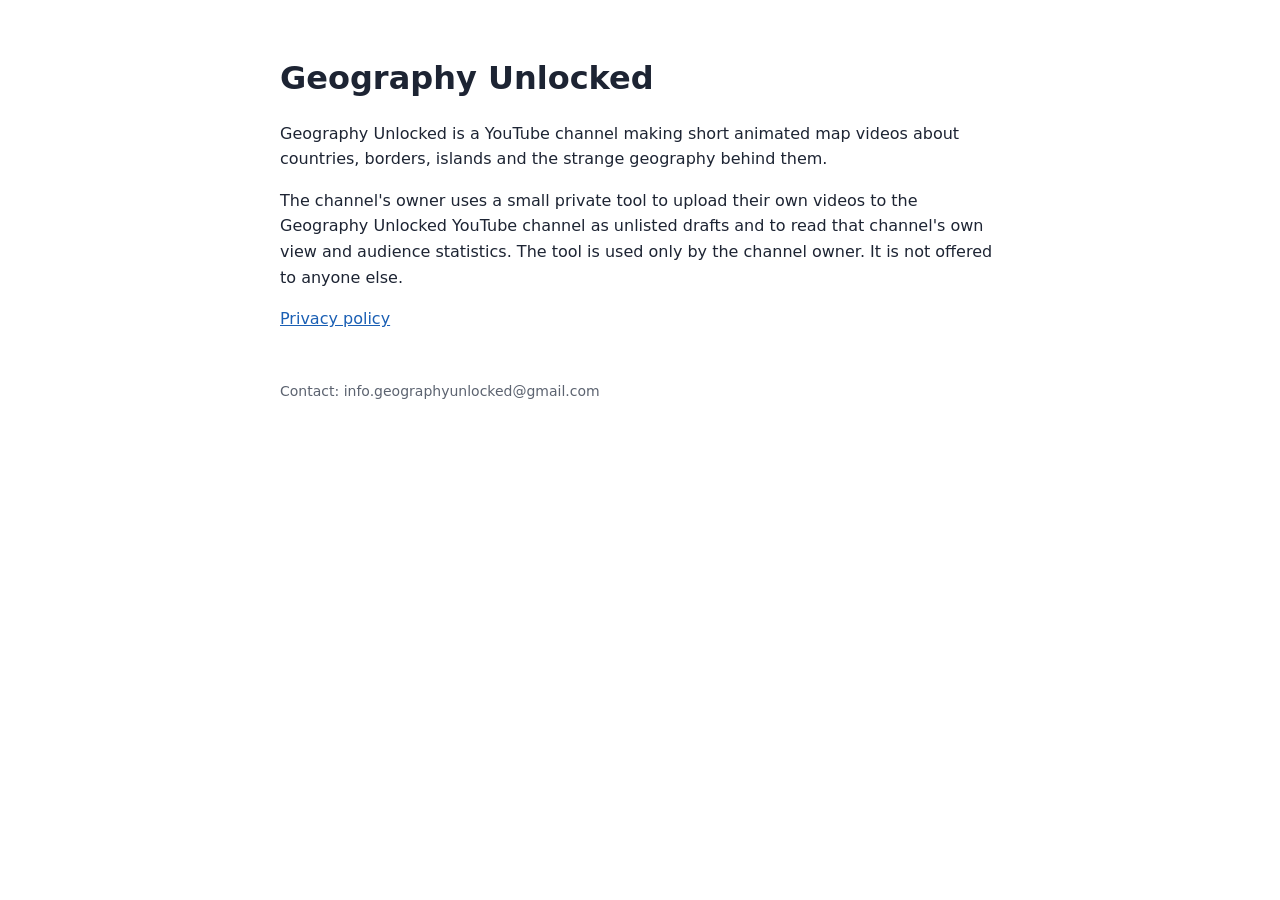
<file: index.html>
<!doctype html><html lang="en"><head><meta charset="utf-8"><meta name="viewport" content="width=device-width,initial-scale=1">
<title>Geography Unlocked</title><link rel="stylesheet" href="style.css"></head><body>
<h1>Geography Unlocked</h1>
<p>Geography Unlocked is a YouTube channel making short animated map videos about countries, borders, islands and the strange geography behind them.</p>
<p>The channel's owner uses a small private tool to upload their own videos to the Geography Unlocked YouTube channel as unlisted drafts and to read that channel's own view and audience statistics. The tool is used only by the channel owner. It is not offered to anyone else.</p>
<p><a href="privacy.html">Privacy policy</a></p>
<footer>Contact: info.geographyunlocked@gmail.com</footer>
</body></html>
</file>
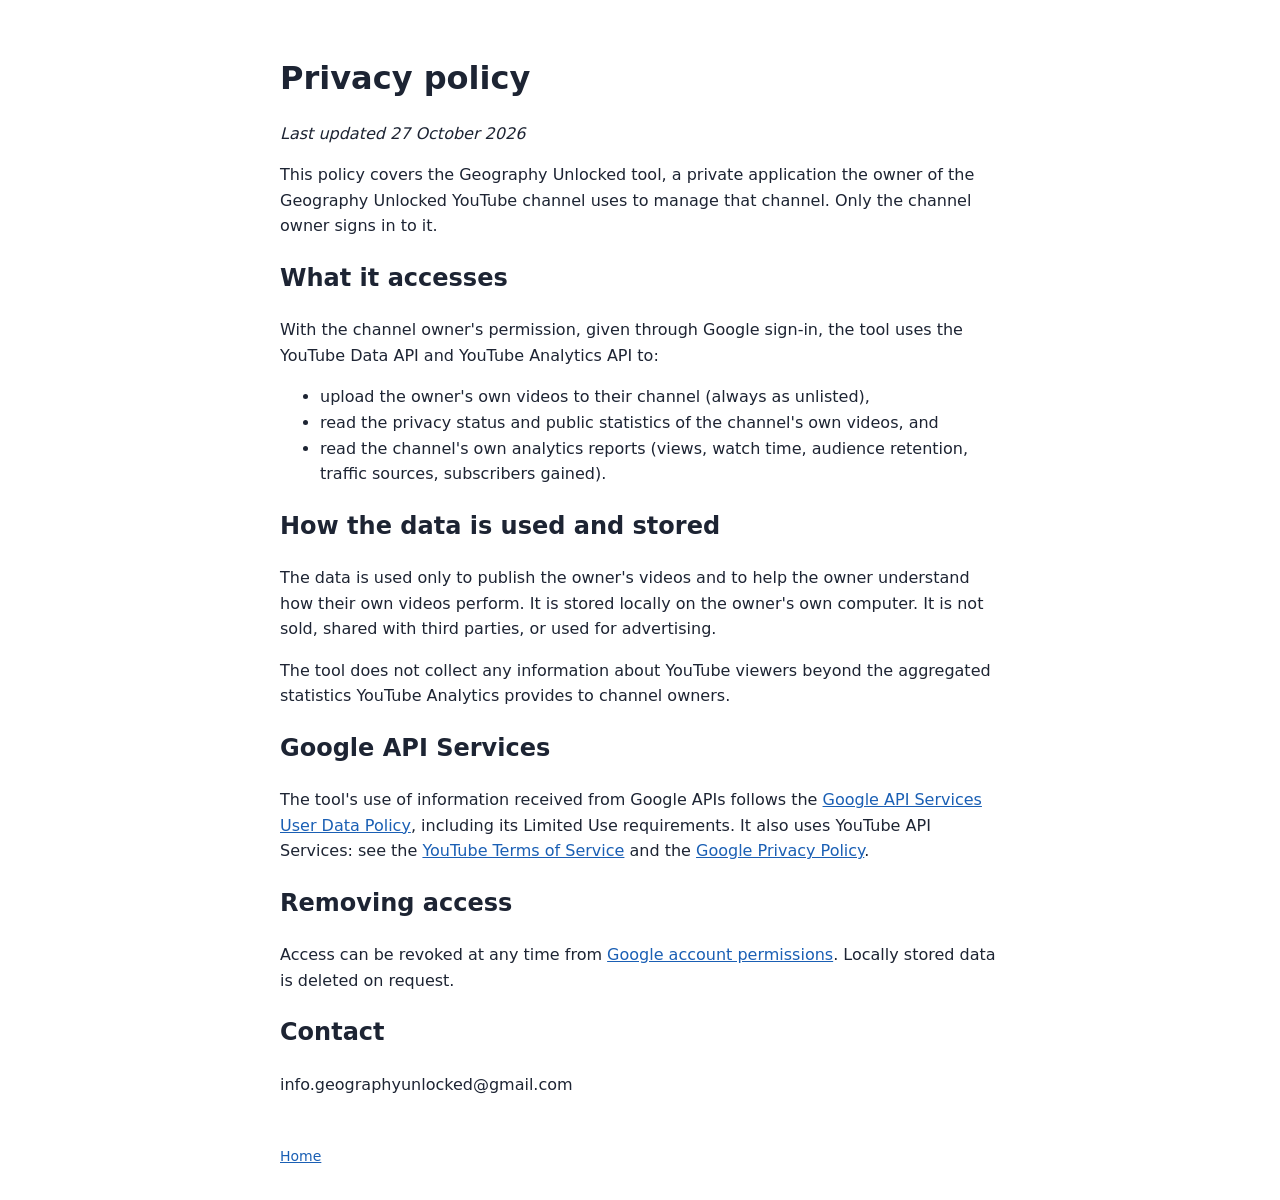
<file: privacy.html>
<!doctype html><html lang="en"><head><meta charset="utf-8"><meta name="viewport" content="width=device-width,initial-scale=1">
<title>Privacy Policy</title><link rel="stylesheet" href="style.css"></head><body>
<h1>Privacy policy</h1>
<p><em>Last updated 27 October 2026</em></p>
<p>This policy covers the Geography Unlocked tool, a private application the owner of the Geography Unlocked YouTube channel uses to manage that channel. Only the channel owner signs in to it.</p>
<h2>What it accesses</h2>
<p>With the channel owner's permission, given through Google sign-in, the tool uses the YouTube Data API and YouTube Analytics API to:</p>
<ul>
<li>upload the owner's own videos to their channel (always as unlisted),</li>
<li>read the privacy status and public statistics of the channel's own videos, and</li>
<li>read the channel's own analytics reports (views, watch time, audience retention, traffic sources, subscribers gained).</li>
</ul>
<h2>How the data is used and stored</h2>
<p>The data is used only to publish the owner's videos and to help the owner understand how their own videos perform. It is stored locally on the owner's own computer. It is not sold, shared with third parties, or used for advertising.</p>
<p>The tool does not collect any information about YouTube viewers beyond the aggregated statistics YouTube Analytics provides to channel owners.</p>
<h2>Google API Services</h2>
<p>The tool's use of information received from Google APIs follows the <a href="https://developers.google.com/terms/api-services-user-data-policy">Google API Services User Data Policy</a>, including its Limited Use requirements. It also uses YouTube API Services: see the <a href="https://www.youtube.com/t/terms">YouTube Terms of Service</a> and the <a href="https://policies.google.com/privacy">Google Privacy Policy</a>.</p>
<h2>Removing access</h2>
<p>Access can be revoked at any time from <a href="https://myaccount.google.com/permissions">Google account permissions</a>. Locally stored data is deleted on request.</p>
<h2>Contact</h2>
<p>info.geographyunlocked@gmail.com</p>
<footer><a href="index.html">Home</a></footer>
</body></html>
</file>
<file: style.css>
body{font-family:system-ui,-apple-system,Segoe UI,sans-serif;max-width:720px;margin:0 auto;padding:32px 16px;line-height:1.6;color:#1d2433;background:#fff}
h1{margin-bottom:4px}a{color:#1a5fb4}footer{margin-top:48px;font-size:14px;color:#5c6370}
@media (prefers-color-scheme:dark){body{color:#e4e7ec;background:#14171c}a{color:#8ab4f8}footer{color:#9aa0a6}}
</file>
